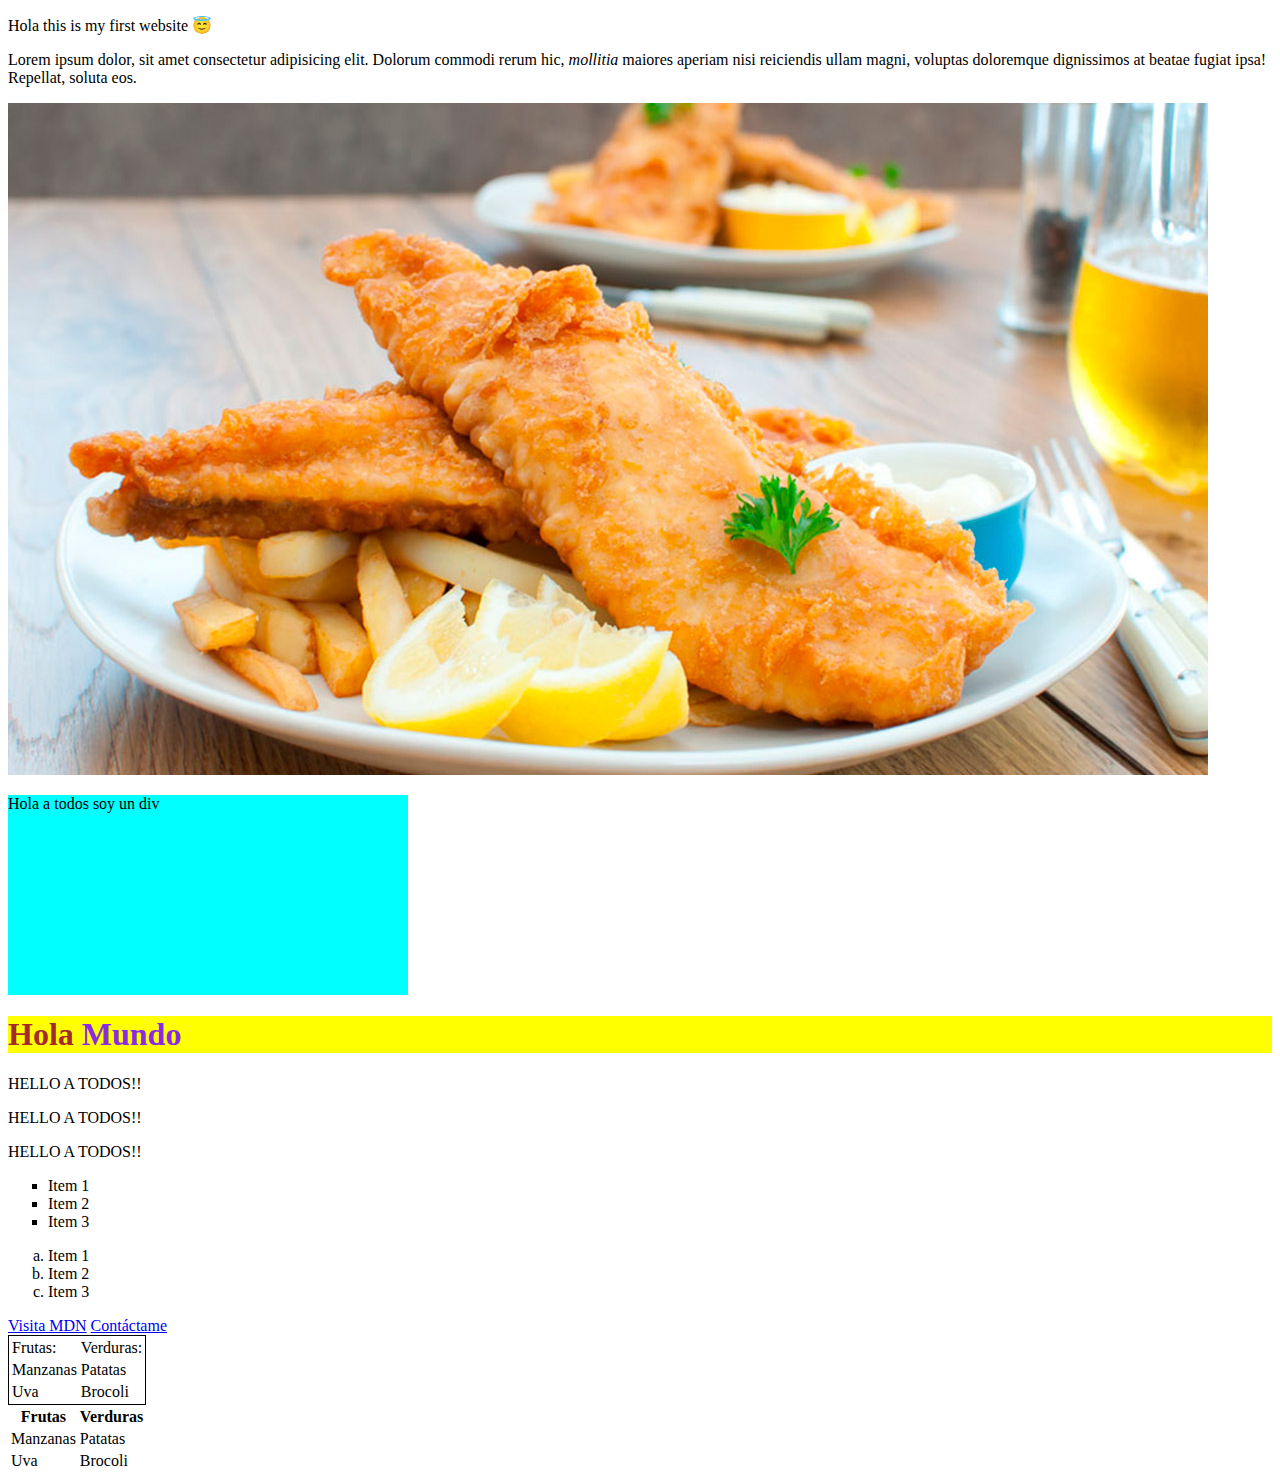
<file: other/index.html>
<!DOCTYPE html>
<html lang="en">
  <head>
    <meta charset="UTF-8" />
    <meta http-equiv="X-UA-Compatible" content="IE=edge" />
    <meta name="viewport" content="width=device-width, initial-scale=1.0" />
    <title>INDEX</title>
    <!--Favicon-->
    <link rel="icon" type="image/png" href="./favicon-16x16.png/." />
  </head>

  <!-- Clase 1 -->
  <body>
    <p>Hola this is my first website 😇</p>
    <p>
      Lorem ipsum dolor, sit amet consectetur adipisicing elit. Dolorum commodi
      rerum hic, <em>mollitia</em> maiores aperiam nisi reiciendis ullam magni,
      voluptas doloremque dignissimos at beatae fugiat ipsa! Repellat, soluta
      eos.
    </p>

    <!-- contenedor div-->
    <img
      src="./pescado-frito-paso-a-paso.jpg"
      alt="pescado frito con patatas"
    />
    <div style="width: 400px; height: 200px; background-color: aqua">
      <p>Hola a todos soy un div</p>
    </div>

    <h1 style="color: brown">
      Hola
      <span style="color: blueviolet">Mundo</span>
    </h1>
    <span>
      <p>HELLO A TODOS!!</p>
    </span>
    <span>
      <p>HELLO A TODOS!!</p>
    </span>
    <span>
      <p>HELLO A TODOS!!</p>
    </span>
    <ul type="square">
      <li>Item 1</li>
      <li>Item 2</li>
      <li>Item 3</li>
    </ul>

    <ol type="a">
      <li>Item 1</li>
      <li>Item 2</li>
      <li>Item 3</li>
    </ol>

    <a href="https://developer.mozilla.org/en-US/">Visita MDN</a>
    <a href="formulario.html">Contáctame</a>

    <style>
       h1{
         color:blue;
         background-color: yellow;
       }
    </style>
  </body>
</html>

<!--Lección 2-->

<!--Tabla-->
<table style="border: solid 1px">
  <tr>
    <td>Frutas:</td>
    <td>Verduras:</td>
  </tr>
  <tr>
    <td>Manzanas</td>
    <td>Patatas</td>
  </tr>
  <tr>
    <td>Uva</td>
    <td>Brocoli</td>
  </tr>
</table>

<table>
  <thead style="border: solid 1px">
    <th>Frutas</th>
    <th>Verduras</th>
  </thead>
  <tbody>
    <tr>
      <td>Manzanas</td>
      <td>Patatas</td>
    </tr>
    <tr>
      <td>Uva</td>
      <td>Brocoli</td>
    </tr>
  </tbody>
</table>
</file>
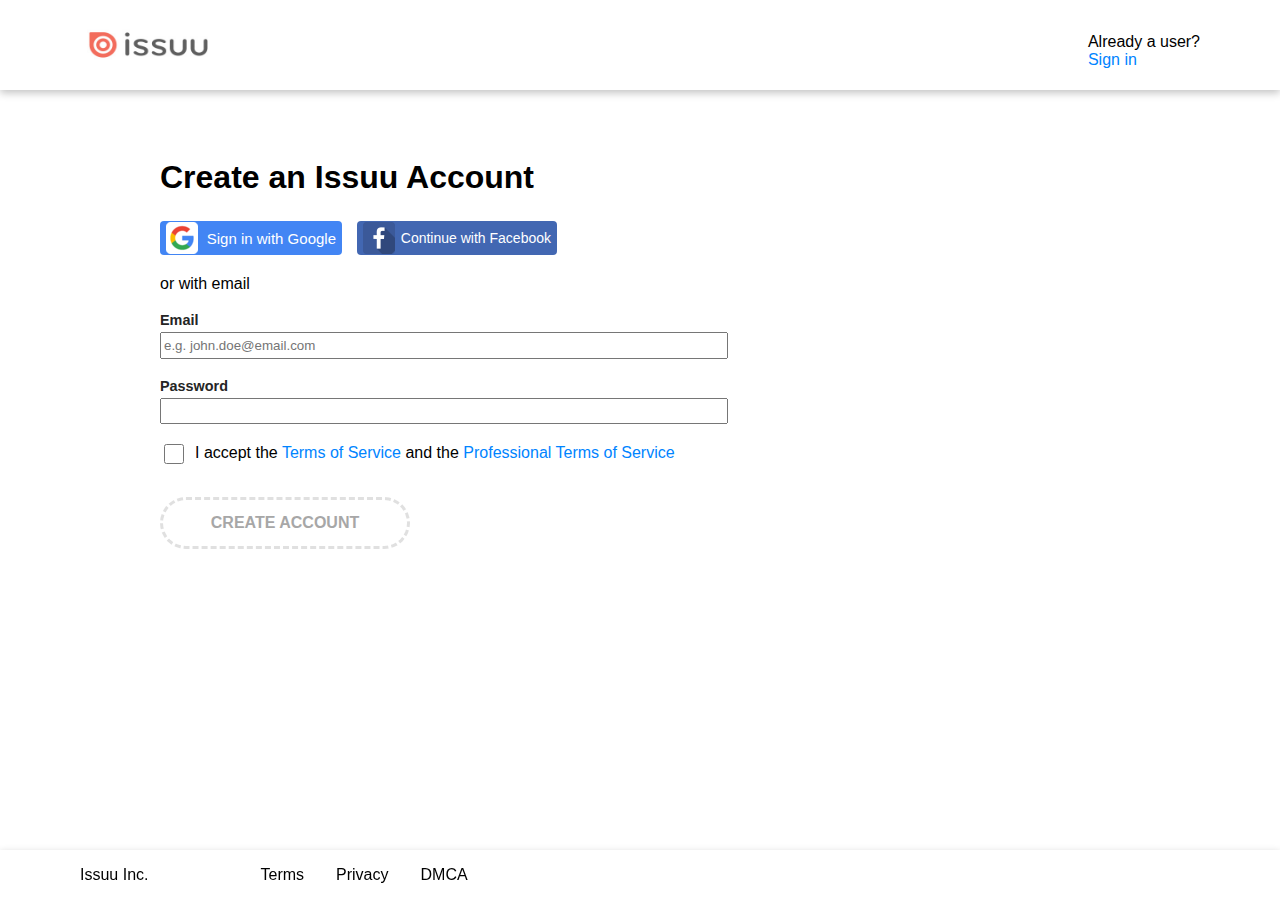
<file: ejerciciosS2/assets1/index.html>
<!DOCTYPE html>
<html lang="en">
  <head>
    <meta charset="UTF-8" />
    <meta http-equiv="X-UA-Compatible" content="IE=edge" />
    <meta name="viewport" content="width=device-width, initial-scale=1.0" />
    <!-- Icon for the tab bar-->
    <link
      rel="icon"
      type="image.png"
      href="./images/icons8-issuu-48.png"
      alt="issuu icon"
    />
    <!--Link to CSS-->
    <link rel="stylesheet" href="./styles.css" />
    <title>Sign in to Issuu | Easy-To-Use Content & Distribution Tools</title>
  </head>
  <body>
    <!--This is the header-->
    <header>
      <nav class="header">
        <!--Create an SVG instead-->
        <img
          src="./images/issuu-logo-horizontal-colour.jpg"
          class="header__image"
          alt="issuu logo"
        />
        <p class="header__text-signin">
          Already a user?<a
            href="#signIn"
            class="header__text-signin header__text-signin--decoration"
            >Sign in</a
          >
        </p>
      </nav>
    </header>
    <!--This is the main section-->
    <main>
      <form class="form-signup" action="/action_page.php">
        <h1>Create an Issuu Account</h1>
        <div class="form-signup__buttons">
          <button class="form-signup__button-google" type="button" href="#">
            <img src="./images/google_icon.png" />Sign in with Google
          </button>
          <button class="form-signup__button-facebook" type="button" href="#">
            <img
              class="form-signup___image-facebook--size"
              src="./images/facebook_icon.png"
            />Continue with Facebook
          </button>
        </div>
        <p>
          or with
          <a class="form-signup__email-link" href="#">email</a>
        </p>
        <label class="form-signup__label" for="email">Email</label>
        <input
          class="form-signup__input-email"
          type="email"
          id="email"
          name="user_email"
          placeholder="e.g. john.doe@email.com"
          required
        />
        <label class="form-signup__label" for="password">Password</label>
        <input
          class="form-signup__input-password"
          type="password"
          id="password"
          name="user_pwd"
          required
        />
        <div class="form-signup__checkbox">
          <input
            class="form-signup__checkbox-input"
            type="checkbox"
            id="checkbox"
            name="user_terms"
            required
          />
          <p>
            I accept the
            <a href="#" class="item__hyperlink">Terms of Service</a> and the
            <a href="#" class="item__hyperlink"
              >Professional Terms of Service</a
            >
          </p>
        </div>
        <button class="button__signup">create account</button>
      </form>
    </main>
    <!--This is the footer-->
    <footer>
      <p>Issuu Inc.</p>
      <div class="footer__links">
        <p>Terms</p>
        <p>Privacy</p>
        <p>DMCA</p>
      </div>
    </footer>
  </body>
</html>
</file>
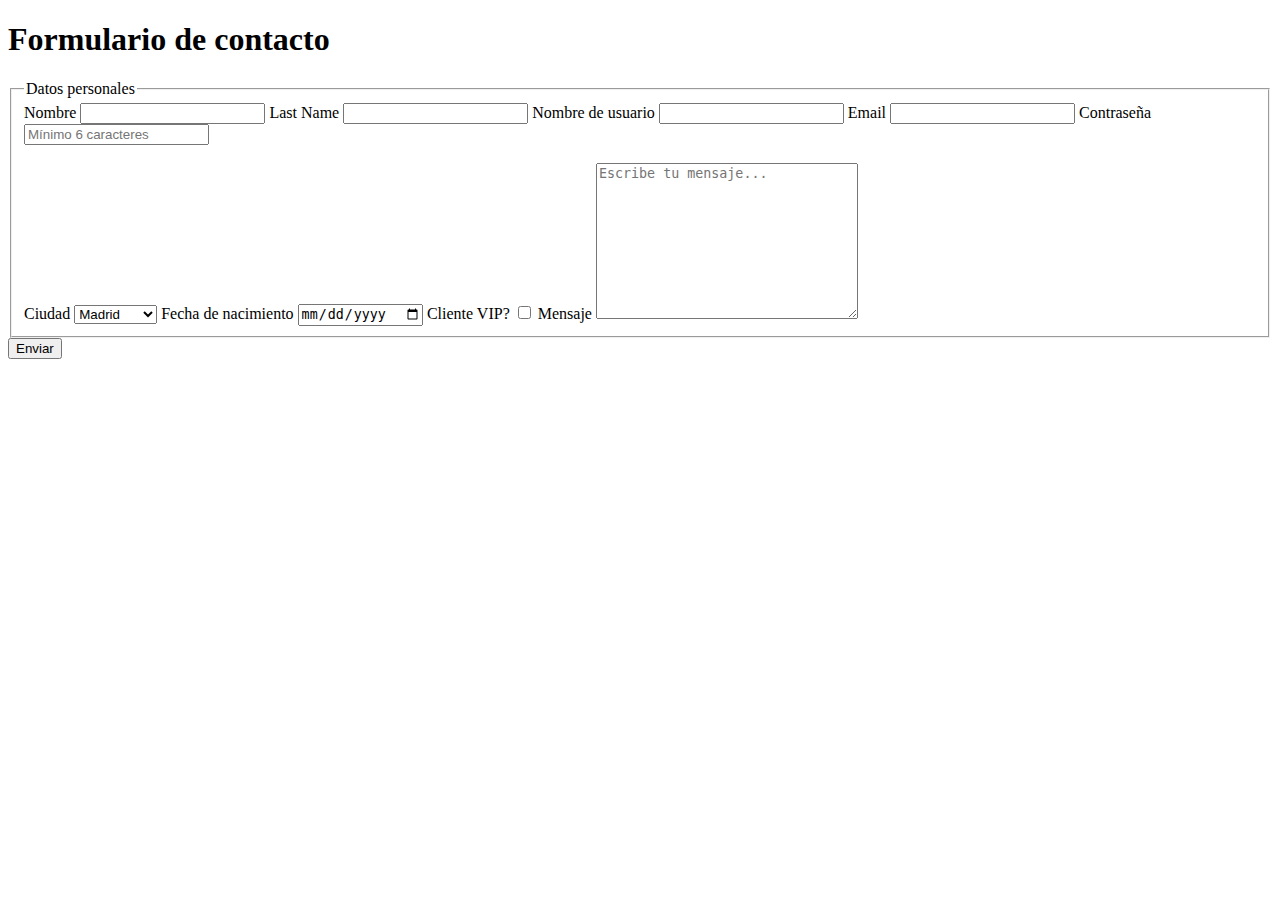
<file: other/formulario.html>
<!DOCTYPE html>
<html lang="en">
  <head>
    <meta charset="UTF-8" />
    <meta http-equiv="X-UA-Compatible" content="IE=edge" />
    <meta name="viewport" content="width=device-width, initial-scale=1.0" />
    <title>Contacto</title>
  </head>
  <body>
    <h1>Formulario de contacto</h1>

    <form autocomplete="off" action="">
    <fieldset>
      <legend>Datos personales</legend>

      <label for="fname">Nombre</label>
      <input type="text" id="fname" name="user_fname" required/>
      <!--Identificador-->
      <!--Esto va a la base de datos -->

      <label for="lname">Last Name</label>
      <input type="text" id="lname" name="user_lname" required/>

      <label for="user">Nombre de usuario</label>
      <input type="text" id="user" name="user_name" pattern="[A-Za-z0-9]+{5, 40}"/>

      <label for="email">Email</label>
      <input type="email" id="email" name="user_email" required/>

      <label for="pwd">Contraseña</label>
      <input 
      type="password" 
      id="pwd" name="user_pwd" 
      placeholder="Mínimo 6 caracteres"
      minlength="6"
      maxlength="10"
      pattern="{5, 40}"/>

      <br>
      </br>

       <label for="city">Ciudad</label>
        <select name="user_city" id="city">
            <option value="mad">Madrid</option>
            <option value="bcn">Barcelona</option>
        </select>

      <label for="date">Fecha de nacimiento</label>
      <input type="date" id="date" name="user_date" />

      <label for="VIP">Cliente VIP?</label>
      <input type="checkbox" id="vip" name="user_vip" />

      <label for="">Mensaje</label>
      <textarea name="" 
      id="" 
      cols="30" 
      rows="10"
      placeholder="Escribe tu mensaje..."></textarea>
    </fieldset>

     <button type="submit">Enviar</button>
    </form>
  </body>
</html>
</file>
<file: ejerciciosS2/assets1/styles.css>
/*GLOBAL*/
html,
body {
  font-family: "Roboto", sans-serif;
  margin: 0;
  padding: 0;
}
/*HEADER SECTION*/
.header {
  margin: 0;
  display: flex;
  flex-direction: row;
  justify-content: space-between;
  align-items: center;
  box-shadow: rgba(0, 0, 0, 0.24) 0px 3px 8px;
}
.header__image {
  margin-left: 3rem;
  height: 90px;
  width: 200px;
}
.header__text-signin,
.header__text-signin--decoration {
  margin-right: 5rem;
  margin-top: 1.8rem;
  display: table-cell;
  text-decoration: none;
}
.header__text-signin--decoration {
  color: rgb(0, 132, 255);
}

/*MAIN SECTION*/
.form-signup {
  width: 75%;
  padding: 3rem;
  margin: auto;
  display: flex;
  flex-direction: column;
  gap: 3.5px;
}
.form-signup__buttons {
  display: flex;
  gap: 15px;
}
.form-signup__button-google {
  background-color: #4285f4;
  color: white;
  border-width: 0;
  border-radius: 4px;
  width: 182px;
  font-size: 15px;
  display: flex;
  align-items: center;
  justify-content: space-between;
  cursor: pointer;
}
.form-signup__button-facebook {
  background-color: #4267b2;
  color: white;
  border-width: 0;
  border-radius: 4px;
  width: 200px;
  font-size: 14px;
  display: flex;
  align-items: center;
  justify-content: space-between;
  cursor: pointer;
}
.form-signup__image-facebook--size {
  height: 2rem;
}
.form-signup__label {
  font-size: 0.9rem;
  font-weight: 600;
  color: rgb(37, 37, 37);
}
.form-signup__email-link {
  text-decoration: none;
  color: black;
}
.form-signup__input-password,
.form-signup__input-email{
  width: 35rem;
  height: 1.3rem;
}
.form-signup__input-email {
  margin-bottom: 1rem;
}
.form-signup__checkbox {
  display: flex;
  flex-direction: row;
  gap: .5rem;
}
.form-signup__checkbox-input{
  margin-top: 1rem;
  border: 1px solid black;
  width: 20px;
  height: 20px;
}
.item__hyperlink {
  text-decoration: none;
  color: rgb(0, 132, 255);
  cursor: pointer;
}
.button__signup {
  margin-top: 1rem;
  color: rgb(167, 167, 167);
  background-color: white;
  padding: 14px 40px;
  border: 3px dashed rgb(224, 224, 224);
  border-radius: 3rem;
  font-size: 12px;
  display: flex;
  width: 250px;
  text-align: center;
  text-transform: uppercase;
  font-size: 1rem;
  font-weight: 800;
  cursor: pointer;
  justify-content: center;
}

/*FOOTER*/
footer {
  position: fixed;
  bottom: 0;
  left: 0;
  right: 0;
  padding: 0rem 5rem;
  box-shadow: rgba(0, 0, 0, .24) 0px 3px 8px;
  display: flex;
  flex-direction: row;
  justify-content: left;
  align-items: center;
  gap: 1rem;
}
.footer__links{
  margin-left: 6rem;
  display: flex;
  gap: 2rem;
}
</file>
